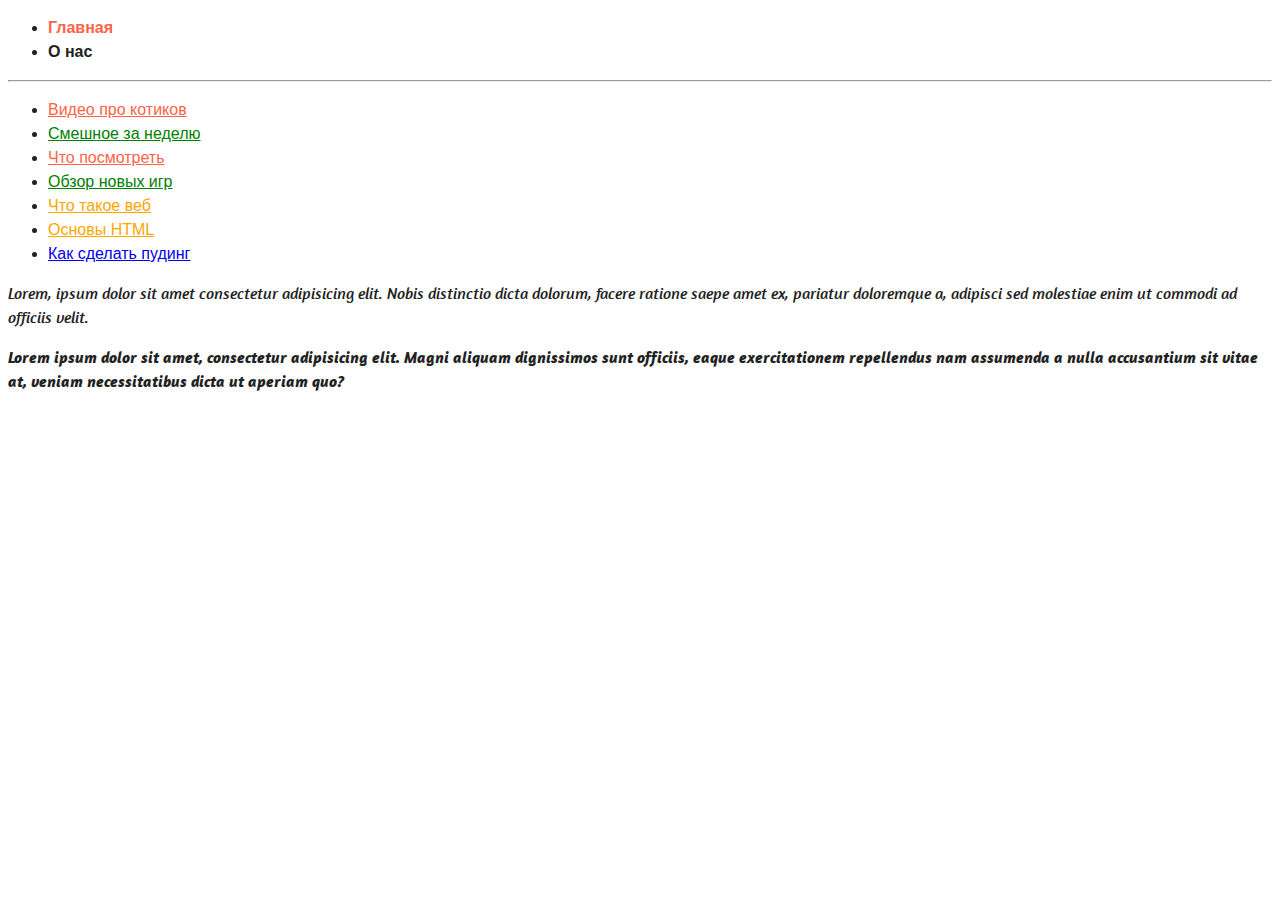
<file: index.html>
<!DOCTYPE html>
<html lang="ru">
  <head>
    <meta charset="UTF-8" />
    <meta name="viewport" content="width=device-width, initial-scale=1.0" />
    <title>Цвет и текст</title>
    <!-- 1 - нормалайз -->
    <link rel="stylesheet" href="css/fonts.css" />
    <link rel="stylesheet" href="css/styles.css" />
  </head>
  <body>
    <ul class="site-nav">
      <li><a class="link is-current" href="index.html">Главная</a></li>
      <li><a class="link" href="about.html">О нас</a></li>
    </ul>
    <hr />

    <!-- Селектор атрибута -->
    <ul class="links">
      <li><a href="https://vimeo.com/i8l9r">Видео про котиков</a></li>
      <li><a href="https://youtube.com/1ig78s">Смешное за неделю</a></li>
      <li><a href="https://vimeo.com/123">Что посмотреть</a></li>
      <li><a href="https://youtube.com/gn7u43m">Обзор новых игр</a></li>
      <li><a href="https://youtube.com/playlist/jk91nl">Что такое веб</a></li>
      <li><a href="https://youtube.com/playlist/8z12mf7">Основы HTML</a></li>
      <li><a href="http://myservice.com/gn7u43m">Как сделать пудинг</a></li>
    </ul>

    <!-- user-select -->
    <p class="text-1">
      Lorem, ipsum dolor sit amet consectetur adipisicing elit. Nobis distinctio
      dicta dolorum, facere ratione saepe amet ex, pariatur doloremque a,
      adipisci sed molestiae enim ut commodi ad officiis velit.
    </p>

    <p class="text-2">
      Lorem ipsum dolor sit amet, consectetur adipisicing elit. Magni aliquam
      dignissimos sunt officiis, eaque exercitationem repellendus nam assumenda
      a nulla accusantium sit vitae at, veniam necessitatibus dicta ut aperiam
      quo?
    </p>

    <script>
      document.body.addEventListener("copy", (e) => {
        e.preventDefault();
        const warning = "ЭТО СВОРОВАНО С САЙТА mysite.com";
        const selection = document.getSelection();
        event.clipboardData.setData(
          "text/plain",
          `${warning} 🔥🔥🔥 ${selection} 🔥🔥🔥 ${warning}`
        );
      });
    </script>
  </body>
</html>
</file>
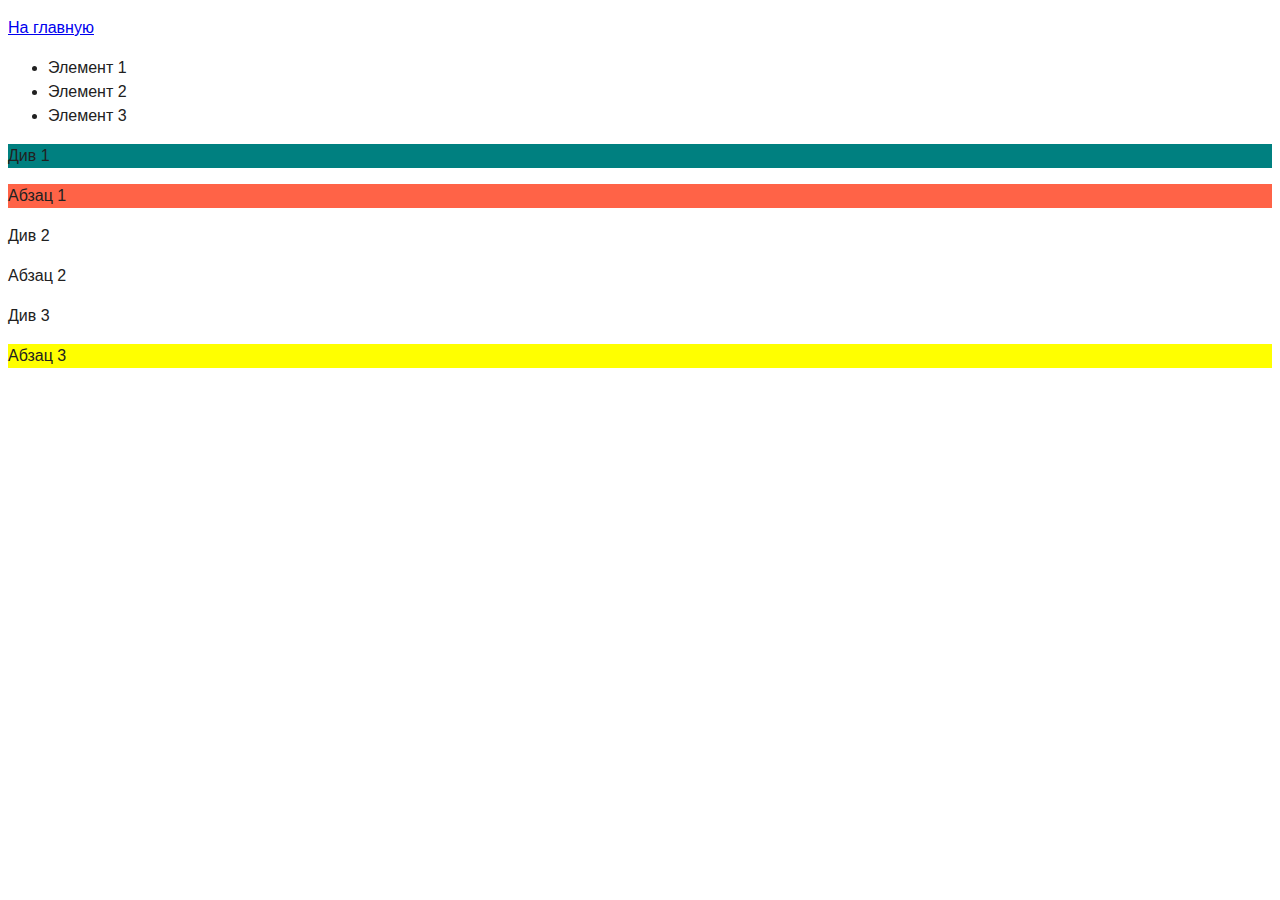
<file: 01-children.html>
<!DOCTYPE html>
<html lang="en">
  <head>
    <meta charset="UTF-8" />
    <meta name="viewport" content="width=device-width, initial-scale=1.0" />
    <title>:*-child и :*-of-type</title>
    <link rel="stylesheet" href="css/common.css" />
    <link rel="stylesheet" href="css/01-children.css" />
  </head>
  <body>
    <p><a href="index.html">На главную</a></p>

    <ul class="same">
      <li>Элемент 1</li>
      <li>Элемент 2</li>
      <li>Элемент 3</li>
    </ul>

    <div class="mixed">
      <div>Див 1</div>
      <p>Абзац 1</p>
      <div>Див 2</div>
      <p>Абзац 2</p>
      <div>Див 3</div>
      <p>Абзац 3</p>
    </div>
  </body>
</html>
</file>
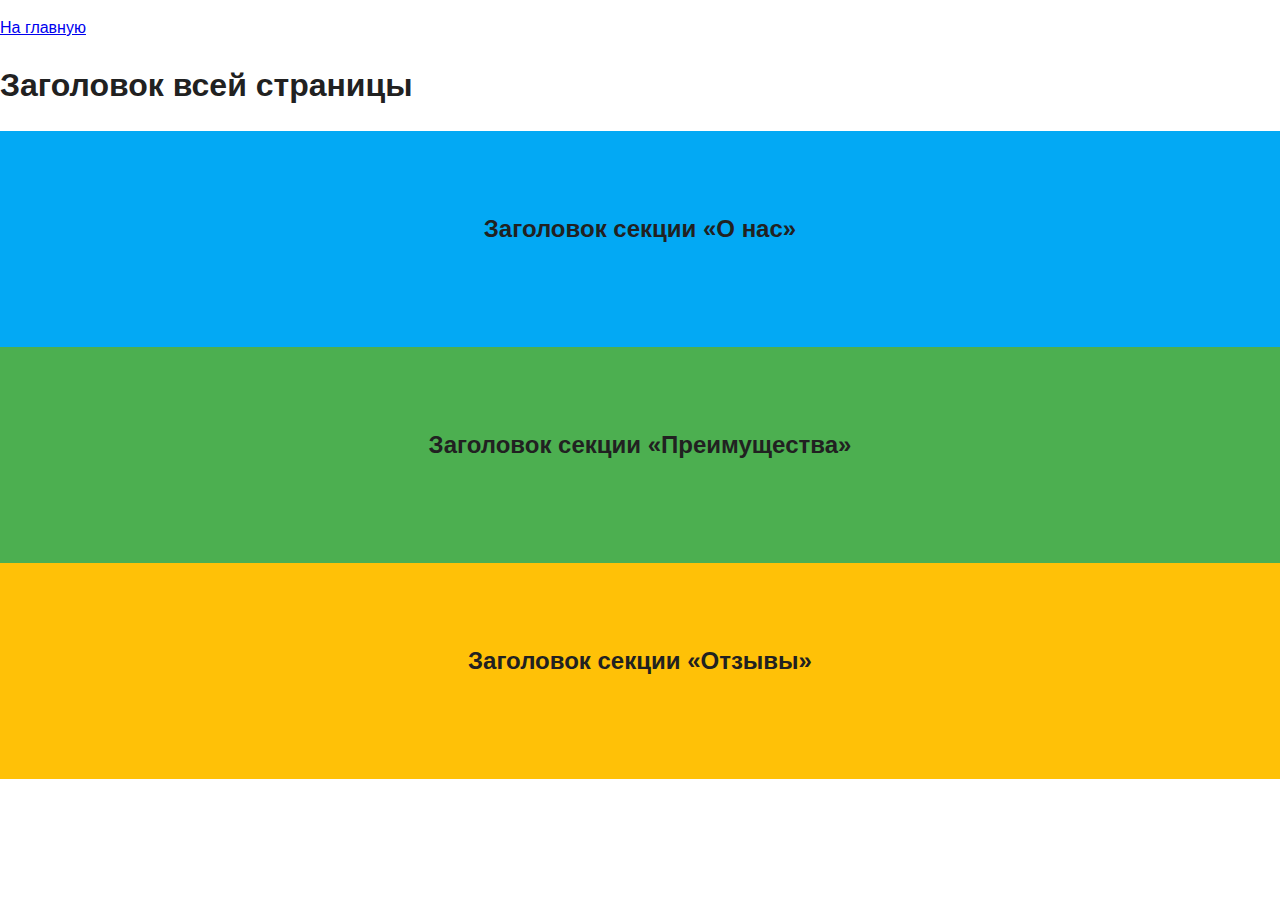
<file: 01-container.html>
<!DOCTYPE html>
<html lang="ru">
  <head>
    <meta charset="UTF-8" />
    <meta name="viewport" content="width=device-width, initial-scale=1.0" />
    <title>Контейнер</title>
    <link rel="stylesheet" href="css/common.css" />
    <link rel="stylesheet" href="css/01-container.css" />
  </head>
  <body>
    <p><a href="index.html">На главную</a></p>

    <main>
      <h1>Заголовок всей страницы</h1>

      <section class="section about">
        <div class="container">
          <h2 class="section-heading">Заголовок секции «О нас»</h2>
        </div>
      </section>

      <section class="section features">
        <div class="container">
          <h2 class="section-heading">Заголовок секции «Преимущества»</h2>
        </div>
      </section>

      <section class="section testimonials">
        <div class="container">
          <h2 class="section-heading">Заголовок секции «Отзывы»</h2>
        </div>
      </section>
    </main>
  </body>
</html>
</file>
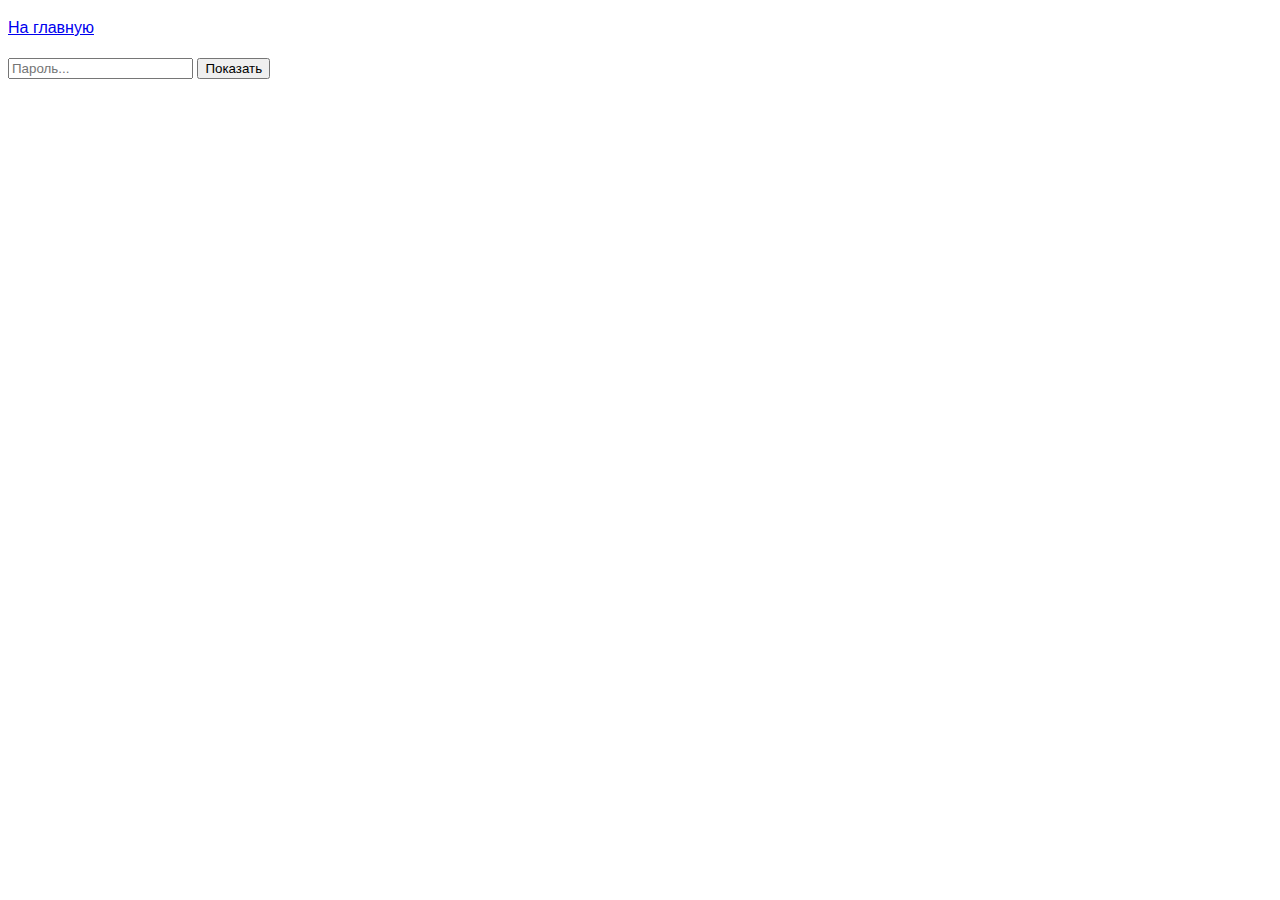
<file: 01-visible-password.html>
<!DOCTYPE html>
<html lang="ru">
  <head>
    <meta charset="UTF-8" />
    <meta name="viewport" content="width=device-width, initial-scale=1.0" />
    <title>Видимый пароль</title>
    <link
      rel="stylesheet"
      href="https://cdnjs.cloudflare.com/ajax/libs/modern-normalize/1.0.0/modern-normalize.min.css"
      integrity="sha512-ISS7cAi1PEhQ8jnbJpJZMd29NlhNj4AWYyLOSp2CE/CsHxTCu+r+t0D2yoJudVrd0/8fTVPUVDzY5Tvli75u/g=="
      crossorigin="anonymous"
    />
    <link rel="stylesheet" href="css/common.css" />
  </head>
  <body>
    <p><a href="index.html">На главную</a></p>

    <label class="js-password">
      <input type="password" name="password" placeholder="Пароль..." />
      <button type="button">Показать</button>
    </label>

    <script src="js/01-visible-password.js" type="module"></script>
  </body>
</html>
</file>
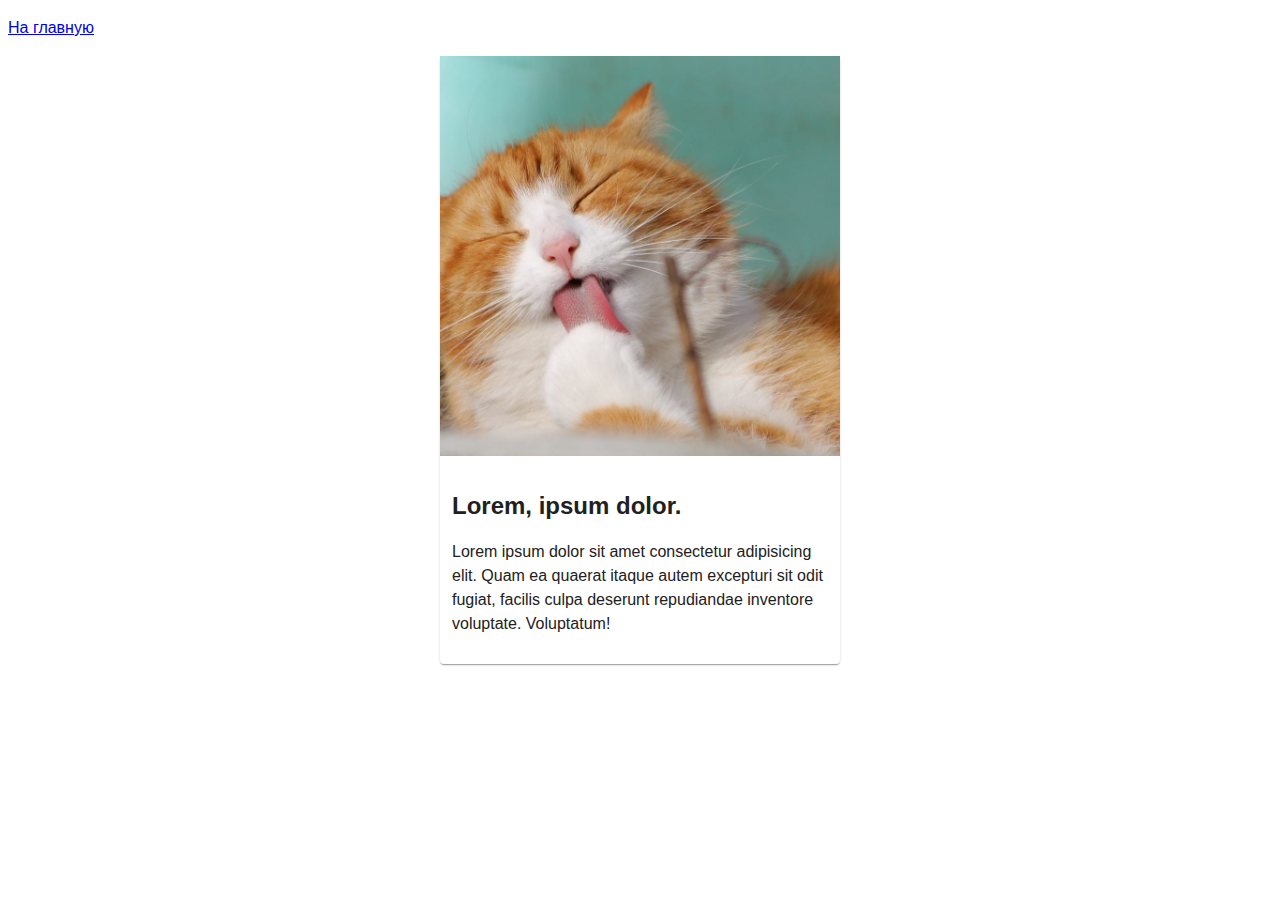
<file: 02-card.html>
<!DOCTYPE html>
<html lang="ru">
  <head>
    <meta charset="UTF-8" />
    <meta name="viewport" content="width=device-width, initial-scale=1.0" />
    <title>Карточка</title>
    <link
      rel="stylesheet"
      href="https://cdnjs.cloudflare.com/ajax/libs/modern-normalize/1.0.0/modern-normalize.min.css"
      integrity="sha512-ISS7cAi1PEhQ8jnbJpJZMd29NlhNj4AWYyLOSp2CE/CsHxTCu+r+t0D2yoJudVrd0/8fTVPUVDzY5Tvli75u/g=="
      crossorigin="anonymous"
    />
    <link rel="stylesheet" href="css/common.css" />
    <link rel="stylesheet" href="css/02-card.css" />
  </head>
  <body>
    <p><a href="index.html">На главную</a></p>

    <article class="card">
      <div class="card-thumb">
        <img class="card-img" src="images/cat.jpg" alt="" />

        <div class="share-actions">
          <button
            class="action-btn"
            type="button"
            aria-label="Share on Twitter"
          >
            <svg width="32" height="32">
              <use href="images/sprite.svg#twitter"></use>
            </svg>
          </button>
          <button
            class="action-btn"
            type="button"
            aria-label="Share on Instagram"
          >
            <svg width="32" height="32">
              <use href="images/sprite.svg#instagram"></use>
            </svg>
          </button>
          <button
            class="action-btn"
            type="button"
            aria-label="Share on Facebook"
          >
            <svg width="32" height="32">
              <use href="images/sprite.svg#facebook"></use>
            </svg>
          </button>
        </div>

        <div class="edit-actions">
          <button class="action-btn" type="button" aria-label="Tag as favorite">
            <svg width="32" height="32">
              <use href="images/sprite.svg#favorite"></use>
            </svg>
          </button>
          <button class="action-btn" type="button" aria-label="Edit">
            <svg width="32" height="32">
              <use href="images/sprite.svg#edit"></use>
            </svg>
          </button>
          <button class="action-btn" type="button" aria-label="Delete">
            <svg width="32" height="32">
              <use href="images/sprite.svg#delete"></use>
            </svg>
          </button>
        </div>
      </div>

      <div class="card-content">
        <h2 class="card-title">Lorem, ipsum dolor.</h2>
        <p class="card-text">
          Lorem ipsum dolor sit amet consectetur adipisicing elit. Quam ea
          quaerat itaque autem excepturi sit odit fugiat, facilis culpa deserunt
          repudiandae inventore voluptate. Voluptatum!
        </p>
      </div>
    </article>
  </body>
</html>
</file>
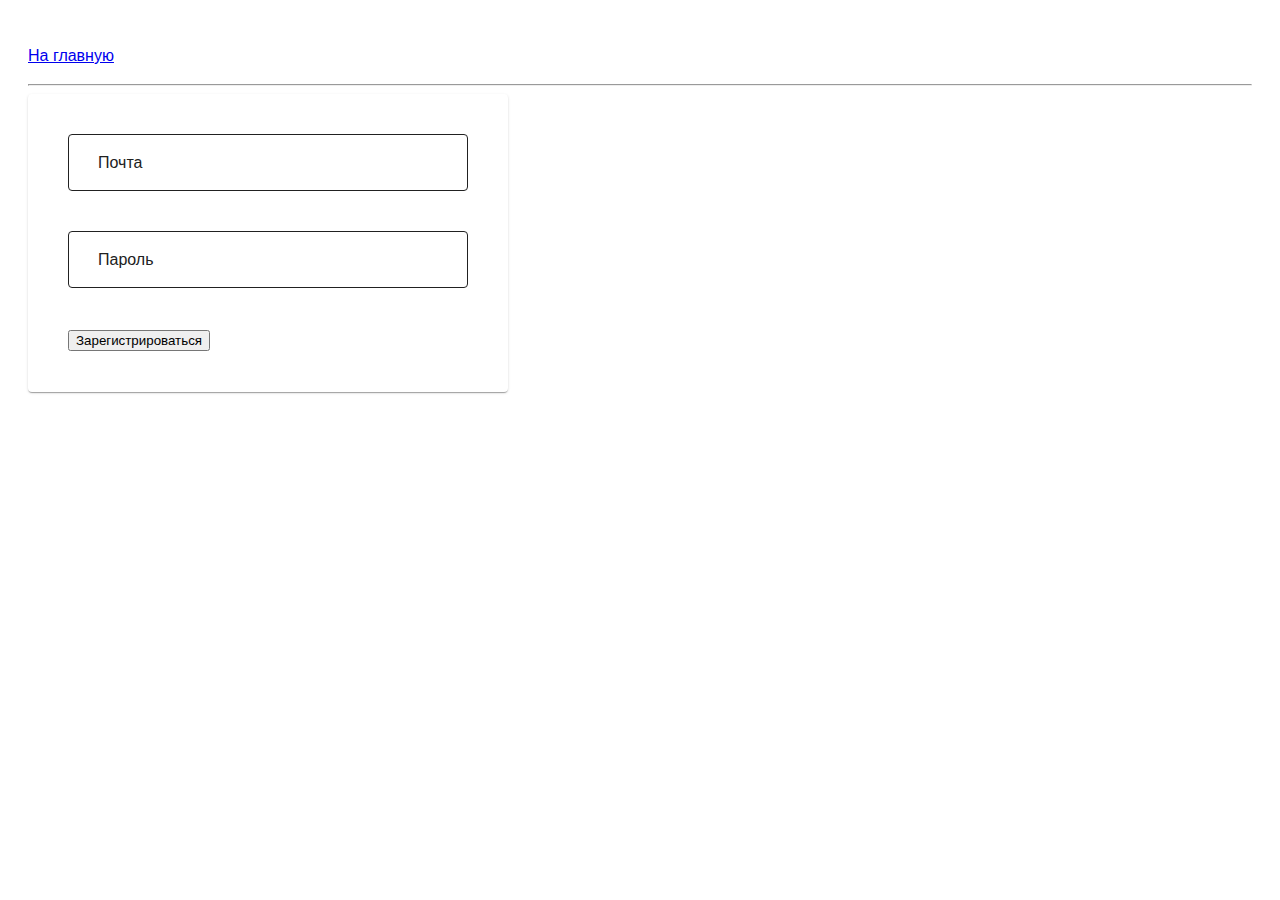
<file: 02-placeholder.html>
<!DOCTYPE html>
<html lang="ru">
  <head>
    <meta charset="UTF-8" />
    <meta name="viewport" content="width=device-width, initial-scale=1.0" />
    <title>Местозаполнитель</title>
    <link
      rel="stylesheet"
      href="https://cdnjs.cloudflare.com/ajax/libs/modern-normalize/1.0.0/modern-normalize.min.css"
      integrity="sha512-ISS7cAi1PEhQ8jnbJpJZMd29NlhNj4AWYyLOSp2CE/CsHxTCu+r+t0D2yoJudVrd0/8fTVPUVDzY5Tvli75u/g=="
      crossorigin="anonymous"
    />
    <link rel="stylesheet" href="css/common.css" />
    <link rel="stylesheet" href="css/02-placeholder.css" />
  </head>
  <body>
    <p><a href="index.html">На главную</a></p>
    <hr />

    <form autocomplete="off" class="form">
      <div class="field">
        <input class="input" type="email" id="email" placeholder=" " />
        <label class="label" for="email">Почта </label>
      </div>

      <div class="field">
        <input class="input" type="password" id="password" placeholder=" " />
        <label class="label" for="password">Пароль</label>
      </div>

      <button type="submit">Зарегистрироваться</button>
    </form>
  </body>
</html>
</file>
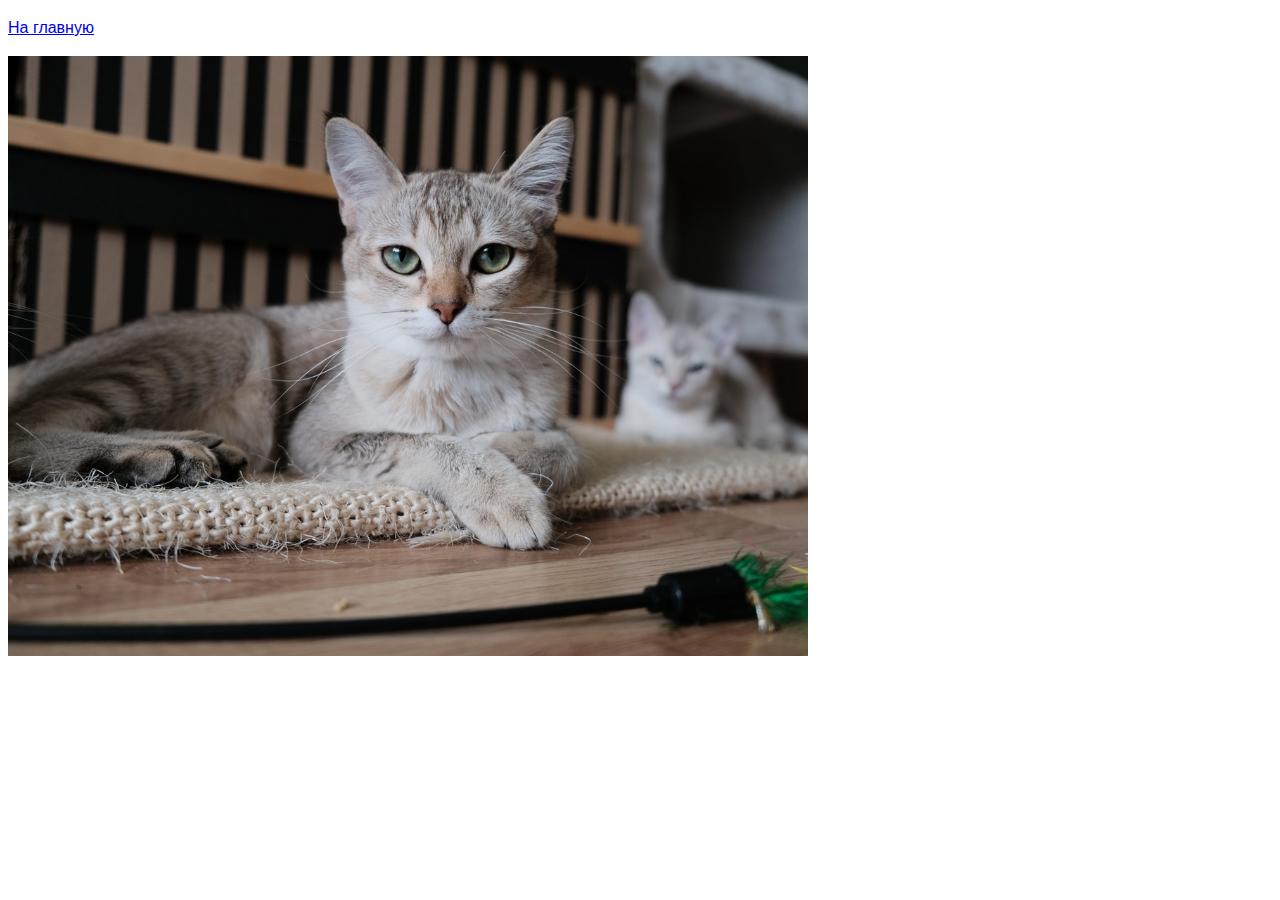
<file: 03-bg-image.html>
<!DOCTYPE html>
<html lang="ru">
  <head>
    <meta charset="UTF-8" />
    <meta name="viewport" content="width=device-width, initial-scale=1.0" />
    <title>Фоновое изображение</title>
    <link rel="stylesheet" href="css/common.css" />
    <link rel="stylesheet" href="css/03-bg-image.css" />
  </head>
  <body>
    <p><a href="index.html">На главную</a></p>

    <div class="box"></div>
  </body>
</html>
</file>
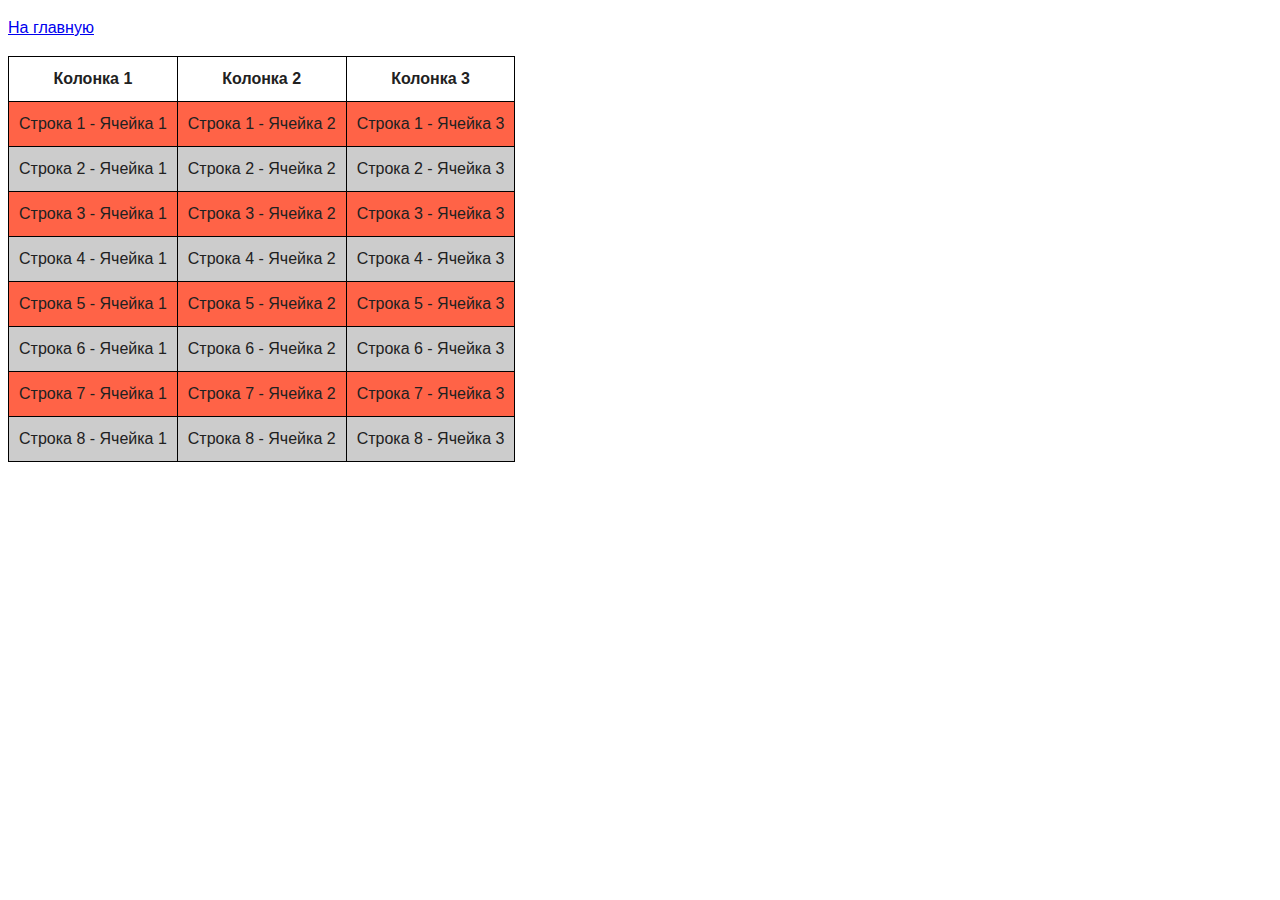
<file: 03-nth-child.html>
<!DOCTYPE html>
<html lang="en">
  <head>
    <meta charset="UTF-8" />
    <meta name="viewport" content="width=device-width, initial-scale=1.0" />
    <title>:nth-child</title>
    <link rel="stylesheet" href="css/common.css" />
    <link rel="stylesheet" href="css/03-nth-child.css" />
  </head>
  <body>
    <p><a href="index.html">На главную</a></p>

    <table class="super-table">
      <thead>
        <tr>
          <th>Колонка 1</th>
          <th>Колонка 2</th>
          <th>Колонка 3</th>
        </tr>
      </thead>

      <tbody class="super-table-body">
        <tr>
          <td>Строка 1 - Ячейка 1</td>
          <td>Строка 1 - Ячейка 2</td>
          <td>Строка 1 - Ячейка 3</td>
        </tr>
        <tr>
          <td>Строка 2 - Ячейка 1</td>
          <td>Строка 2 - Ячейка 2</td>
          <td>Строка 2 - Ячейка 3</td>
        </tr>
        <tr>
          <td>Строка 3 - Ячейка 1</td>
          <td>Строка 3 - Ячейка 2</td>
          <td>Строка 3 - Ячейка 3</td>
        </tr>
        <tr>
          <td>Строка 4 - Ячейка 1</td>
          <td>Строка 4 - Ячейка 2</td>
          <td>Строка 4 - Ячейка 3</td>
        </tr>
        <tr>
          <td>Строка 5 - Ячейка 1</td>
          <td>Строка 5 - Ячейка 2</td>
          <td>Строка 5 - Ячейка 3</td>
        </tr>

        <tr>
          <td>Строка 6 - Ячейка 1</td>
          <td>Строка 6 - Ячейка 2</td>
          <td>Строка 6 - Ячейка 3</td>
        </tr>

        <tr>
          <td>Строка 7 - Ячейка 1</td>
          <td>Строка 7 - Ячейка 2</td>
          <td>Строка 7 - Ячейка 3</td>
        </tr>

        <tr>
          <td>Строка 8 - Ячейка 1</td>
          <td>Строка 8 - Ячейка 2</td>
          <td>Строка 8 - Ячейка 3</td>
        </tr>
      </tbody>
    </table>
  </body>
</html>
</file>
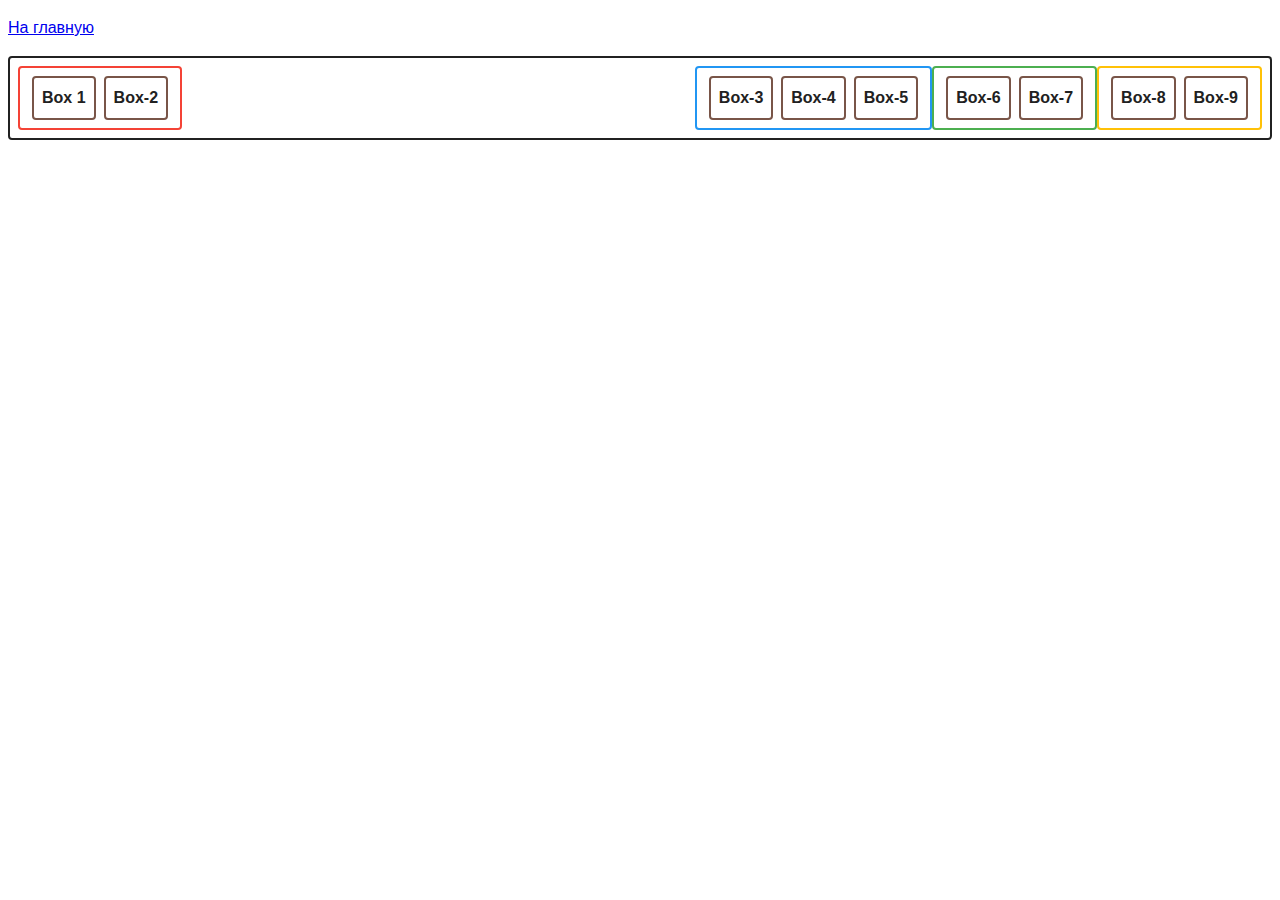
<file: 04-auto-margin.html>
<!DOCTYPE html>
<html lang="en">
  <head>
    <meta charset="UTF-8" />
    <meta name="viewport" content="width=device-width, initial-scale=1.0" />
    <title>Flexbox и автоматические отступы</title>
    <link rel="stylesheet" href="css/common.css" />
    <link rel="stylesheet" href="css/04-auto-margin.css" />
  </head>
  <body>
    <p><a href="index.html">На главную</a></p>

    <div class="container">
      <div class="group-1">
        <div class="box">Box 1</div>
        <div class="box">Box-2</div>
      </div>

      <div class="group-2">
        <div class="box">Box-3</div>
        <div class="box">Box-4</div>
        <div class="box">Box-5</div>
      </div>

      <div class="group-3">
        <div class="box">Box-6</div>
        <div class="box">Box-7</div>
      </div>

      <div class="group-4">
        <div class="box">Box-8</div>
        <div class="box">Box-9</div>
      </div>
    </div>
  </body>
</html>
</file>
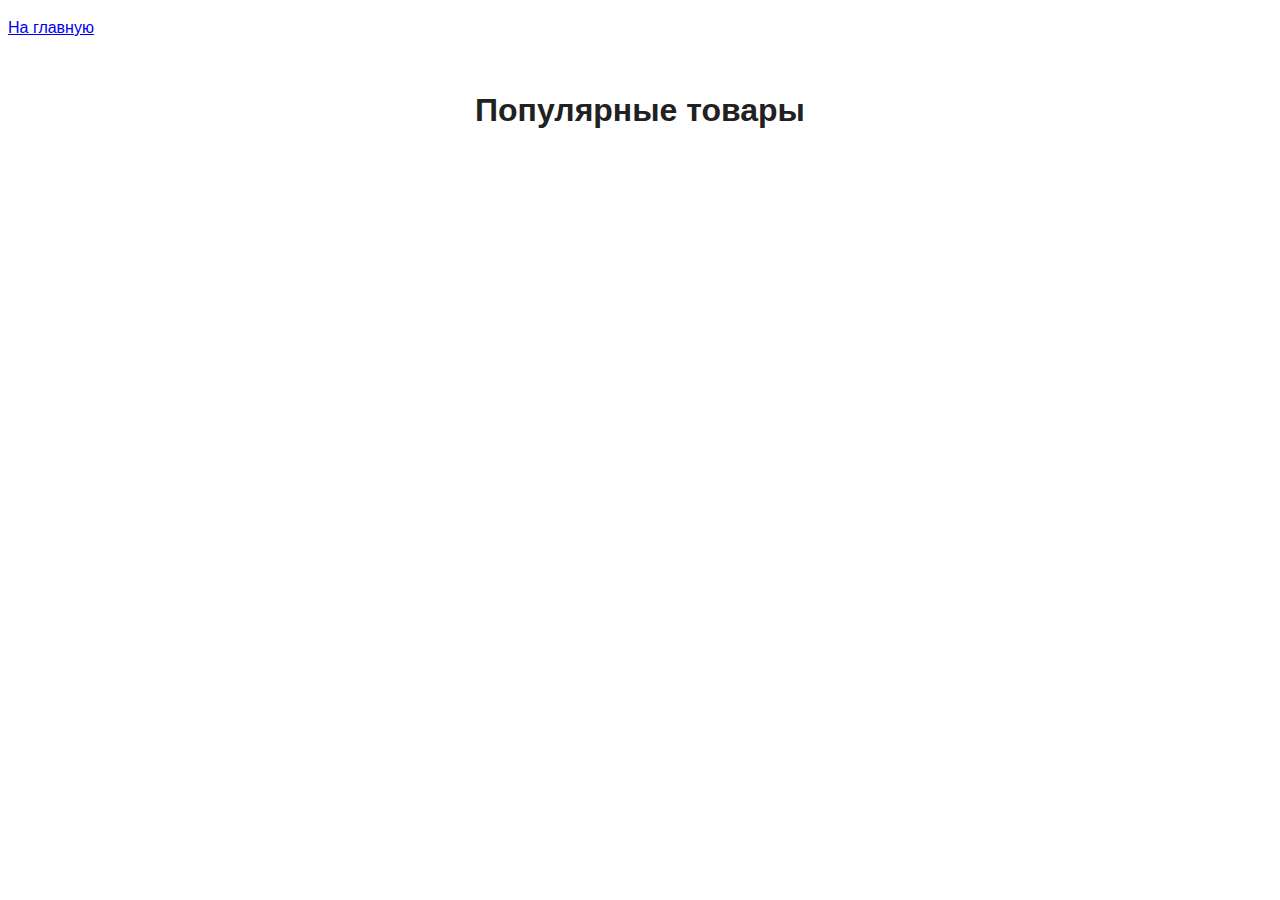
<file: 04-pseudo.html>
<!DOCTYPE html>
<html lang="ru">
  <head>
    <meta charset="UTF-8" />
    <meta name="viewport" content="width=device-width, initial-scale=1.0" />
    <title>Псевдоэлементы</title>
    <link rel="stylesheet" href="css/common.css" />
    <link rel="stylesheet" href="css/04-pseudo.css" />
  </head>
  <body>
    <p><a href="index.html">На главную</a></p>

    <h1 class="heading">Популярные товары</h1>
  </body>
</html>
</file>
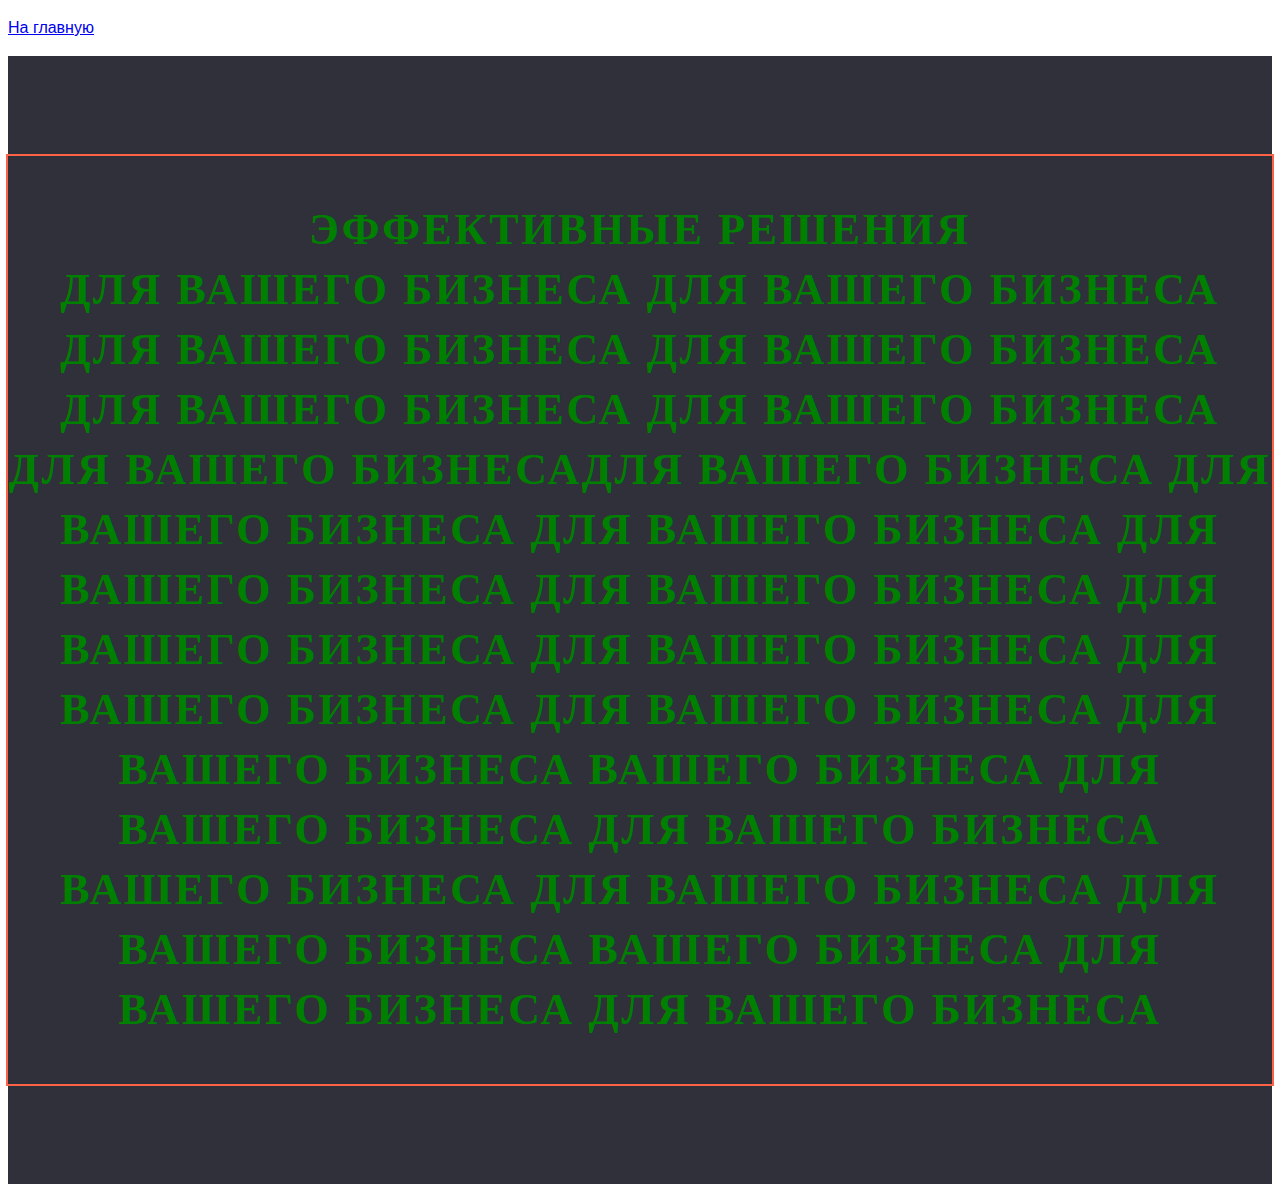
<file: 05-hero.html>
<!DOCTYPE html>
<html lang="en">
  <head>
    <meta charset="UTF-8" />
    <meta name="viewport" content="width=device-width, initial-scale=1.0" />
    <title>Секция Hero</title>
    <link rel="stylesheet" href="css/common.css" />
    <link rel="stylesheet" href="css/05-hero.css" />
  </head>
  <body>
    <p><a href="index.html">На главную</a></p>

    <div class="baner">
      <section class="hero">
        <p class="hero-title">
          Эффективные решения <br />
          для вашего бизнеса для вашего бизнеса для вашего бизнеса для вашего
          бизнеса для вашего бизнеса для вашего бизнеса для вашего бизнесадля
          вашего бизнеса для вашего бизнеса для вашего бизнеса для вашего
          бизнеса для вашего бизнеса для вашего бизнеса для вашего бизнеса для
          вашего бизнеса для вашего бизнеса для вашего бизнеса вашего бизнеса
          для вашего бизнеса для вашего бизнеса вашего бизнеса для вашего
          бизнеса для вашего бизнеса вашего бизнеса для вашего бизнеса для
          вашего бизнеса
        </p>
      </section>
    </div>
  </body>
</html>
</file>
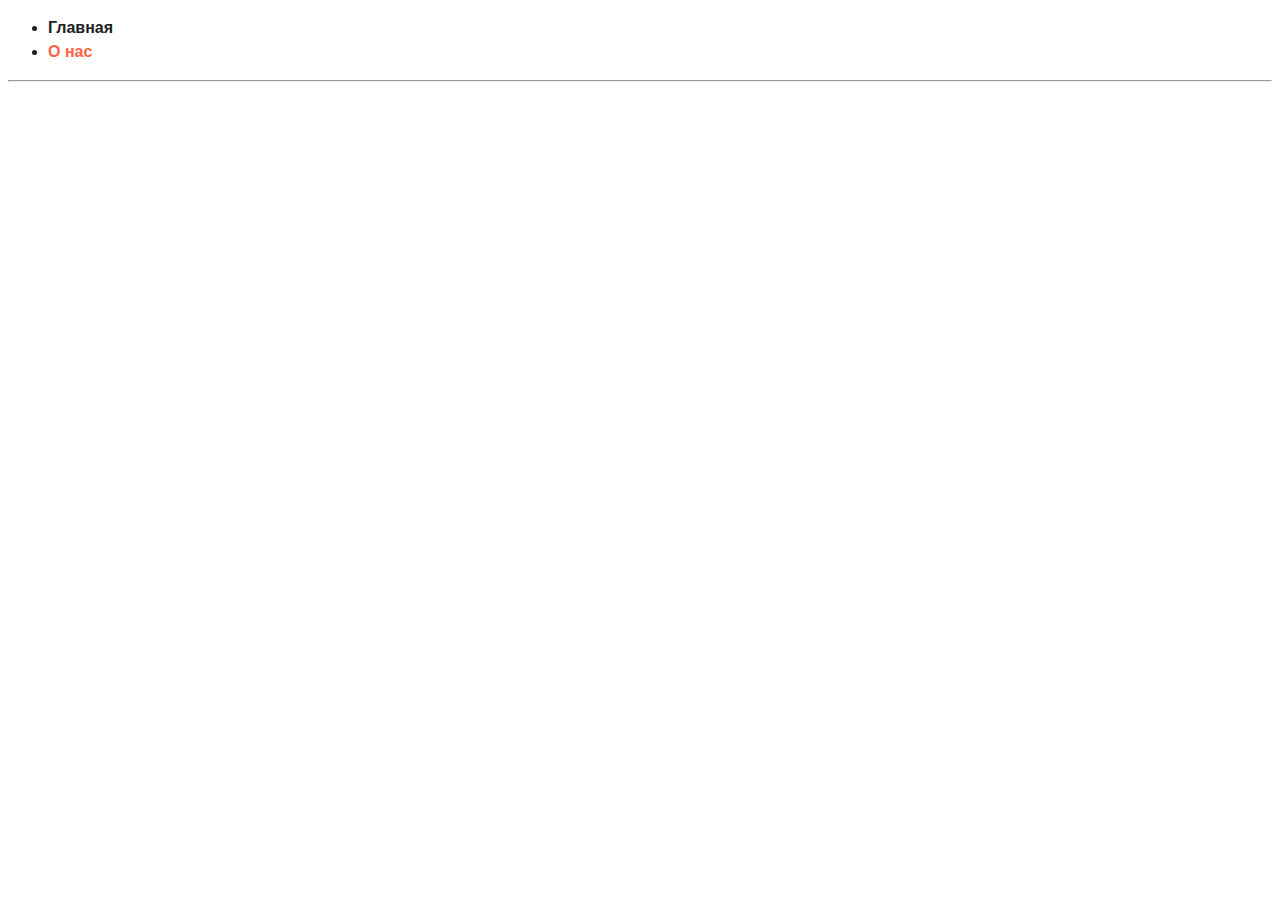
<file: about.html>
<!DOCTYPE html>
<html lang="en">
  <head>
    <meta charset="UTF-8" />
    <meta name="viewport" content="width=device-width, initial-scale=1.0" />
    <title>О нас</title>
    <link rel="stylesheet" href="css/styles.css" />
  </head>
  <body>
    <ul class="site-nav">
      <li><a class="link" href="index.html">Главная</a></li>
      <li><a class="link is-current" href="about.html">О нас</a></li>
    </ul>
    <hr />
  </body>
</html>
</file>
<file: css/fonts.css>
@font-face {
  font-family: "Amaranth";
  font-style: normal;
  font-weight: 400;
  font-display: swap;
  src: url("../fonts/amaranth-regular.woff") format("woff"),
    url("../fonts/amaranth-regular.woff2") format("woff2");
}

@font-face {
  font-family: "Amaranth";
  font-display: swap;
  font-style: italic;
  font-weight: 400;
  src: url("../fonts/amaranth-italic.woff") format("woff"),
    url("../fonts/amaranth-italic.woff2") format("woff2");
}

@font-face {
  font-family: "Amaranth";
  font-display: swap;
  font-style: normal;
  font-weight: 700;
  src: url("../fonts/amaranth-bold.woff") format("woff"),
    url("../fonts/amaranth-bold.woff2") format("woff2");
}

@font-face {
  font-family: "Amaranth";
  font-display: swap;
  font-style: italic;
  font-weight: 700;
  src: url("../fonts/amaranth-bolditalic.woff") format("woff"),
    url("../fonts/amaranth-bolditalic.woff2") format("woff2");
}
</file>
<file: css/styles.css>
:root {
  --accent-color: tomato;
}

body {
  background-color: #fff;
  font-family: sans-serif;
  color: #212121;
  line-height: 1.5;
}

.site-nav .link {
  color: #212121;
  font-weight: 700;
  text-decoration: none;
}

.site-nav .link.is-current {
  color: var(--accent-color);
}

.site-nav .link:hover,
.site-nav .link:focus {
  text-decoration: underline;
  color: var(--accent-color);
}

a[href^="https://vimeo.com"]
{
  color: var(--accent-color);
}

a[href^="https://youtube.com"]
{
  color: green;
}

a[href*="/playlist"] {
  color: orange;
}

.text-1 {
  font-family: "Amaranth";
  font-style: italic;
}

.text-2 {
  font-family: "Amaranth";
  font-weight: 700;
  font-style: italic;
}
</file>
<file: css/common.css>
:root {
  --primary-white-color: #fff;
  --primary-dark-text-color: #212121;
  --accent-color: #2196f3;
}

*,
*::before,
*::after {
  box-sizing: border-box;
}

body {
  background-color: var(--primary-white-color);
  color: var(--primary-dark-text-color);
  font-family: -apple-system, BlinkMacSystemFont, "Segoe UI", Roboto, Oxygen,
    Ubuntu, Cantarell, "Open Sans", "Helvetica Neue", sans-serif;
  line-height: 1.5;
}
</file>
<file: css/01-children.css>
/* .same li:first-child {
  background-color: teal;
}

.same li:last-child {
  background-color: teal;
} */

.mixed p:first-of-type {
  background-color: tomato;
}

.mixed p:last-of-type {
  background-color: yellow;
}

.mixed div:first-of-type {
  background-color: teal;
}
</file>
<file: css/01-container.css>
body {
  margin: 0;
}

.container {
  width: 1170px;
  margin-left: auto;
  margin-right: auto;
  padding-left: 15px;
  padding-right: 15px;
}

.section {
  padding-top: 80px;
  padding-bottom: 80px;
}

.section-heading {
  margin-top: 0;
  text-align: center;
}

.section.about {
  /* outline: 3px solid #03a9f4; */

  background-color: #03a9f4;
}

.section.features {
  /* outline: 3px solid #4caf50; */

  background-color: #4caf50;
}

.section.testimonials {
  /* outline: 3px solid #ffc107; */

  background-color: #ffc107;
}
</file>
<file: css/02-card.css>
.card {
  width: 400px;
  margin-left: auto;
  margin-right: auto;
  border-radius: 4px;
  background-color: #fff;
  box-shadow: 0px 2px 1px -1px rgba(0, 0, 0, 0.2),
    0px 1px 1px 0px rgba(0, 0, 0, 0.14), 0px 1px 3px 0px rgba(0, 0, 0, 0.12);
}

.card-thumb {
  position: relative;
  height: 400px;
  overflow: hidden;
}

.card-thumb::before {
  content: "";
  position: absolute;
  top: 0;
  left: 0;
  width: 100%;
  height: 100%;
  background-color: rgba(0, 0, 0, 0.3);

  opacity: 0;
  transition: opacity 250ms var(--timing-fn);
}

.card:hover .card-thumb::before {
  opacity: 1;
}

.card-img {
  height: 100%;
  width: 100%;
  object-fit: cover;
  transform: filter 250ms var(--timing-fn);
}

.card:hover .card-img {
  filter: blur(4px);
}

.share-actions {
  position: absolute;
  top: 0;
  left: 0;
  width: 100%;
  height: 100px;
  padding: 12px;
  display: flex;
  justify-content: center;
  align-items: center;
  background-color: rgba(0, 0, 0, 0.3);

  transform: translateY(-100%);
  transition: transform 250ms var(--timing-fn);
}

.card:hover .share-actions {
  transform: translateY(0);
  transition: transform 250ms var(--timing-fn) 250ms;
}

.edit-actions {
  position: absolute;
  bottom: 0;
  left: 0;
  width: 100%;
  height: 100px;
  display: flex;
  justify-content: center;
  align-items: center;
  background-color: rgba(0, 0, 0, 0.3);
  padding: 12px;

  transform: translateY(100%);
  transition: transform 250ms var(--timing-fn);
}

.card:hover .edit-actions {
  transform: translateY(0);
  transition: transform 250ms var(--timing-fn) 500ms;
}

.action-btn {
  display: flex;
  justify-content: center;
  align-items: center;
  margin: 0 8px;
  padding: 8px;
  border: none;
  background-color: #fff;
  border-radius: 50%;
  cursor: pointer;
}

.card-content {
  padding: 12px;
}

.card-title {
  margin-bottom: 10px;
}
</file>
<file: css/02-placeholder.css>
body {
  padding: 20px;
}

.form {
  width: 480px;
  padding: 40px;
  border-radius: 4px;
  background-color: #fff;
  box-shadow: 0px 2px 1px -1px rgba(0, 0, 0, 0.2),
    0px 1px 1px 0px rgba(0, 0, 0, 0.14), 0px 1px 3px 0px rgba(0, 0, 0, 0.12);
}

.field {
  /* outline: 1px solid green; */
  margin-bottom: 40px;

  position: relative;
}

.input {
  border: 1px solid #212121;
  background-color: #fff;
  width: 100%;
  padding: 20px;
  border-radius: 4px;
}

.label {
  background-color: #fff;
  padding-left: 10px;
  padding-right: 10px;
  /* outline: 2px solid blueviolet; */

  position: absolute;
  top: 50%;
  left: 20px;
  transform: translateY(-50%);

  transition: transform 250ms var(--timing-fn);
}

.field:focus-within .label {
  transform: translateY(-40px);
}

.input:not(:placeholder-shown) + .label {
  transform: translateY(-40px);
}
</file>
<file: css/03-bg-image.css>
.box {
  width: 800px;
  height: 600px;
  background-color: lightsalmon;
  background-image: url("../images/bg-cat.jpg");
  background-size: cover;
}
</file>
<file: css/03-nth-child.css>
.super-table {
  border-collapse: collapse;
}

.super-table th,
.super-table td {
  padding: 10px;
  border: 1px solid black;
}

.super-table-body tr:nth-child(2n) {
  background-color: #ccc;
}

.super-table-body tr:nth-child(2n + 1) {
  background-color: tomato;
}
</file>
<file: css/04-auto-margin.css>
.container,
.group-1,
.group-2,
.group-3,
.group-4,
.box {
  display: flex;
  padding: 8px;
  border-width: 2px;
  border-style: solid;
  border-radius: 4px;
}

.container {
  border-color: #212121;
}

.group-1 {
  border-color: #f44336;
}

.group-2 {
  border-color: #2196f3;
  margin-left: auto;
}

.group-3 {
  border-color: #4caf50;
}

.group-4 {
  border-color: #ffc107;
}

.box {
  margin-left: 4px;
  margin-right: 4px;
  border-color: #795548;
  font-weight: 700;
}
</file>
<file: css/04-pseudo.css>
.heading {
  margin: 0;
  /* background-color: #ccc; */
  text-align: center;
}

.heading::before,
.heading::after {
  content: "";
  display: block;
  margin-left: auto;
  margin-right: auto;
  width: 200px;
  height: 10px;
  border-radius: 4px;
  background-color: tomato;

  transform: scaleX(0);
  transition: transform 250ms ease-in-out;
}

.heading:hover::before,
.heading:hover::after {
  transform: scaleX(1);
}

.heading::before {
  margin-bottom: 20px;
  background-image: repeating-linear-gradient(
    -45deg,
    green 10px,
    green 20px,
    yellow 20px,
    yellow 30px
  );
}

.heading::after {
  margin-top: 20px;
  background-image: repeating-linear-gradient(
    45deg,
    red 10px,
    red 20px,
    blue 20px,
    blue 30px
  );
}
</file>
<file: css/05-hero.css>
.baner {
  min-height: 400px;
  padding-top: 100px;
  padding-bottom: 100px;
  display: flex;
  justify-content: center;
  align-items: center;
  background-color: #2f303a;
}
.hero {
  outline: 2px solid tomato;
}

.hero-title {
  font-family: Roboto;
  font-style: normal;
  font-weight: 900;
  font-size: 44px;
  line-height: 60px;

  text-align: center;
  letter-spacing: 0.06em;
  text-transform: uppercase;

  color: green;
}
</file>
